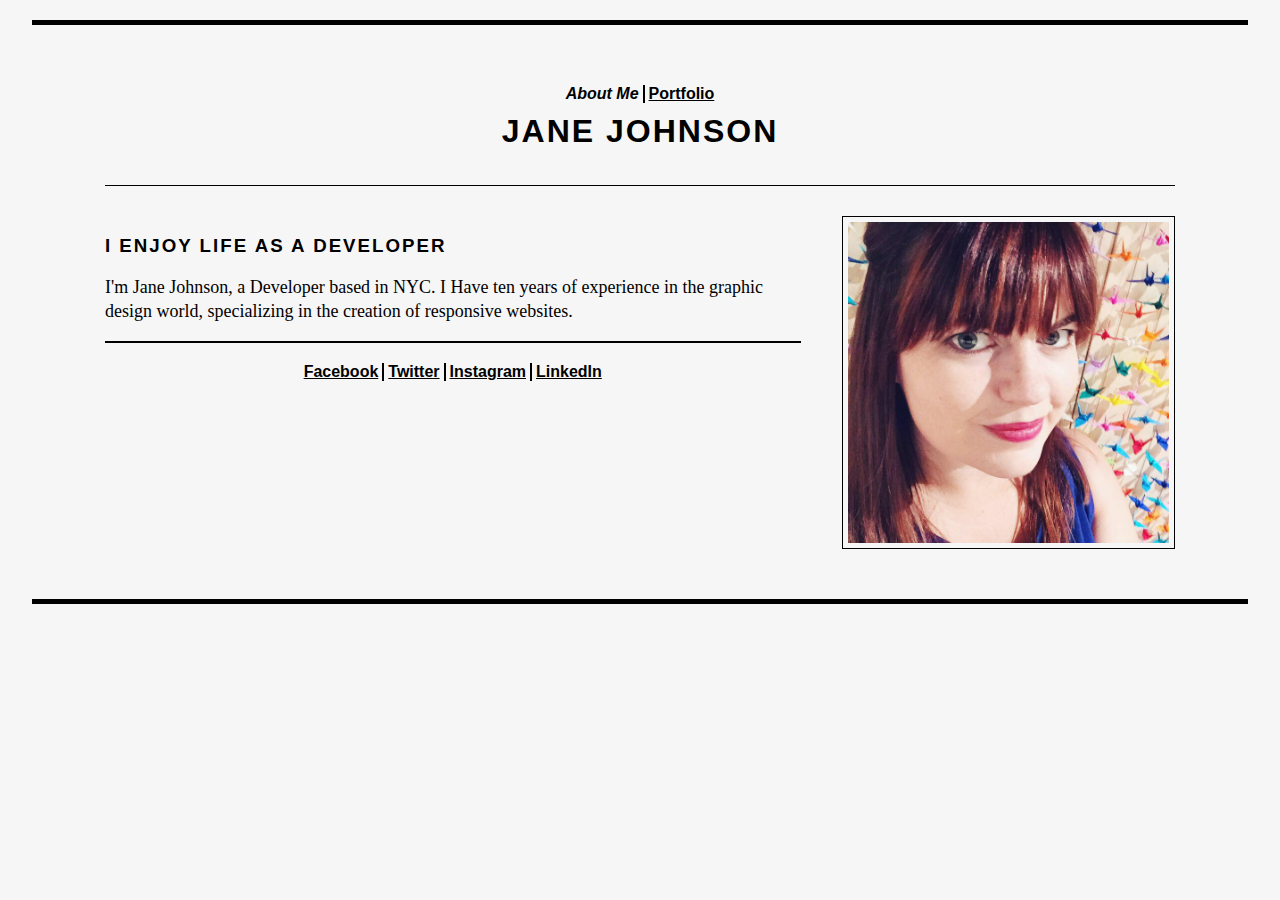
<file: jess_mireau_week01/index.html>
<!DOCTYPE html>

<html>
	
	<head>
		<title>Jane Johnson | Developer</title>
		<link rel="stylesheet" type="text/css" href="css/style.css" />
	</head>
	
	<body>
		<div id="container">
			<div id="header">
				<div class="links" id="main-nav">
					<ul>
						<li class="current">
						<a href="index.html">About Me</a></li><li>
						<a href="portfolio.html">Portfolio</a></li>
					</ul>
				</div>
				<h1>Jane Johnson</h1>
			</div>
			<div>
				<div id="about">
					<div id="bio">
						<h3>I enjoy life as a developer</h3>
						<p>I'm Jane Johnson, a Developer based in NYC. I Have ten years of experience in the graphic design world, specializing in the creation of responsive websites.</p>
					</div>
					<div class="links" id="social">
						<ul>
							<li>
							<a href="http://www.facebook.com">Facebook</a></li><li>
							<a href="http://www.twitter.com">Twitter</a></li><li>
							<a href="http://www.instagram.com">Instagram</a></li><li>
							<a href="http://www.linkedin.com">LinkedIn</a></li>
						</ul>
					</div>
				</div>
				<img id="profile-pic" src="images/pic.jpg" alt="profile pic" />
				<div class="clear"></div>
			</div>
		</div>
	</body>

</html>
</file>
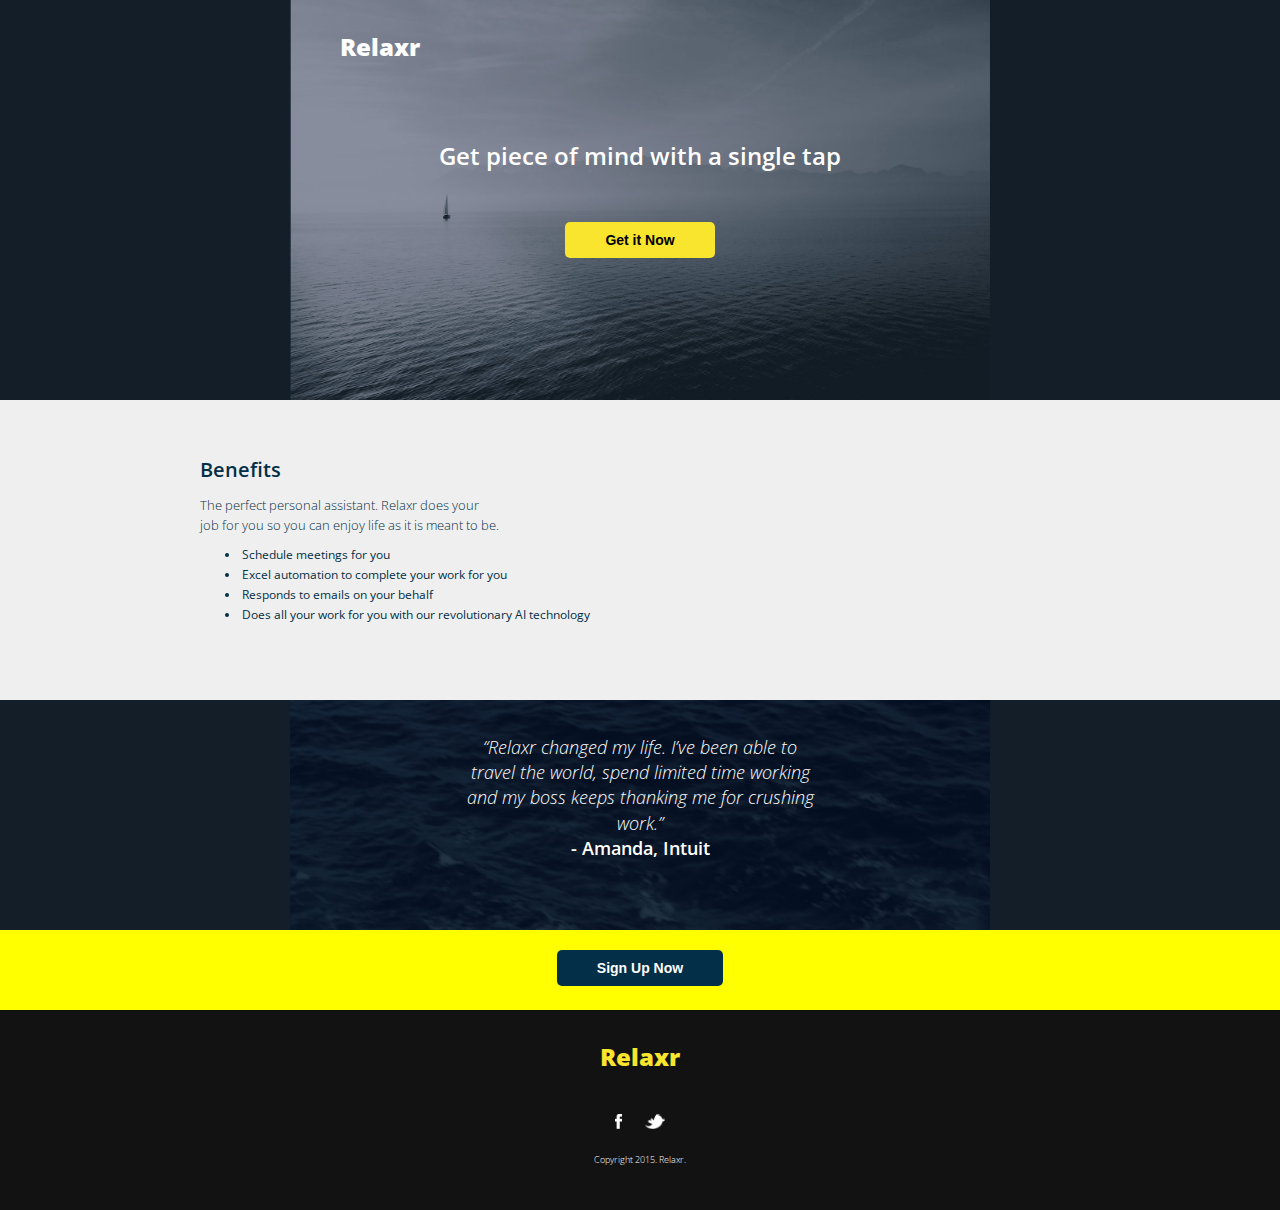
<file: jess_mireau_week02/index.html>
<!DOCTYPE html>
<html lang="en">
	<head>
    	<meta charset="utf-8">
    	<meta name="description" content="Your description goes here">
    	<meta name="keywords" content="one, two, three">

		<title>Relaxr</title>

		<!-- external CSS link -->
		<link rel="stylesheet" href="css/reset.css">
		<link rel="stylesheet" href="css/style.css">

		<!-- external font link -->
		<link href='https://fonts.googleapis.com/css?family=Open+Sans:300,300italic,600,800' rel='stylesheet' type='text/css'>

	</head>
	<body>
		<div id="container">
			<header>
				<p class="logo">Relaxr<p>
				<h1>Get piece of mind with a single tap</h1>
				<button id="hero_CTA">Get it Now</button>
			</header>
			
			<div id="benefits">
				<h2>Benefits</h2>
				<p>The perfect personal assistant. Relaxr does your job for you so you can enjoy life as it is meant to be.</p>
				<ul>
					<li>Schedule meetings for you</li>
					<li>Excel automation to complete your work for you</li>
					<li>Responds to emails on your behalf</li>
					<li>Does all your work for you with our revolutionary AI technology</li>
				</ul>
			</div>
			
			<div id="testimonials">
				<div id="testimonial">
					<p class="quote">“Relaxr changed my life. I’ve been able to travel the world, spend limited time working and my boss keeps thanking me for crushing work.”</p>
					<p class="author">- Amanda, Intuit</p>
				</div>

			</div>
			<div id="button_bar">
				<button id="second_CTA">Sign Up Now</button>
			</div>
			<footer>
				<p class="logo">Relaxr<p>
				<ul id="social">
					<li><a href="www.facebook.com"><img src="images/facebook.png"/></a></li>
					<li><a href="www.twitter.com"><img src="images/twitter.png"/></a></li>
				</ul>
				<p id="copyright">Copyright 2015. Relaxr.</p>
			</footer>
		</div><!-- #container -->
	</body>
</html>
</file>
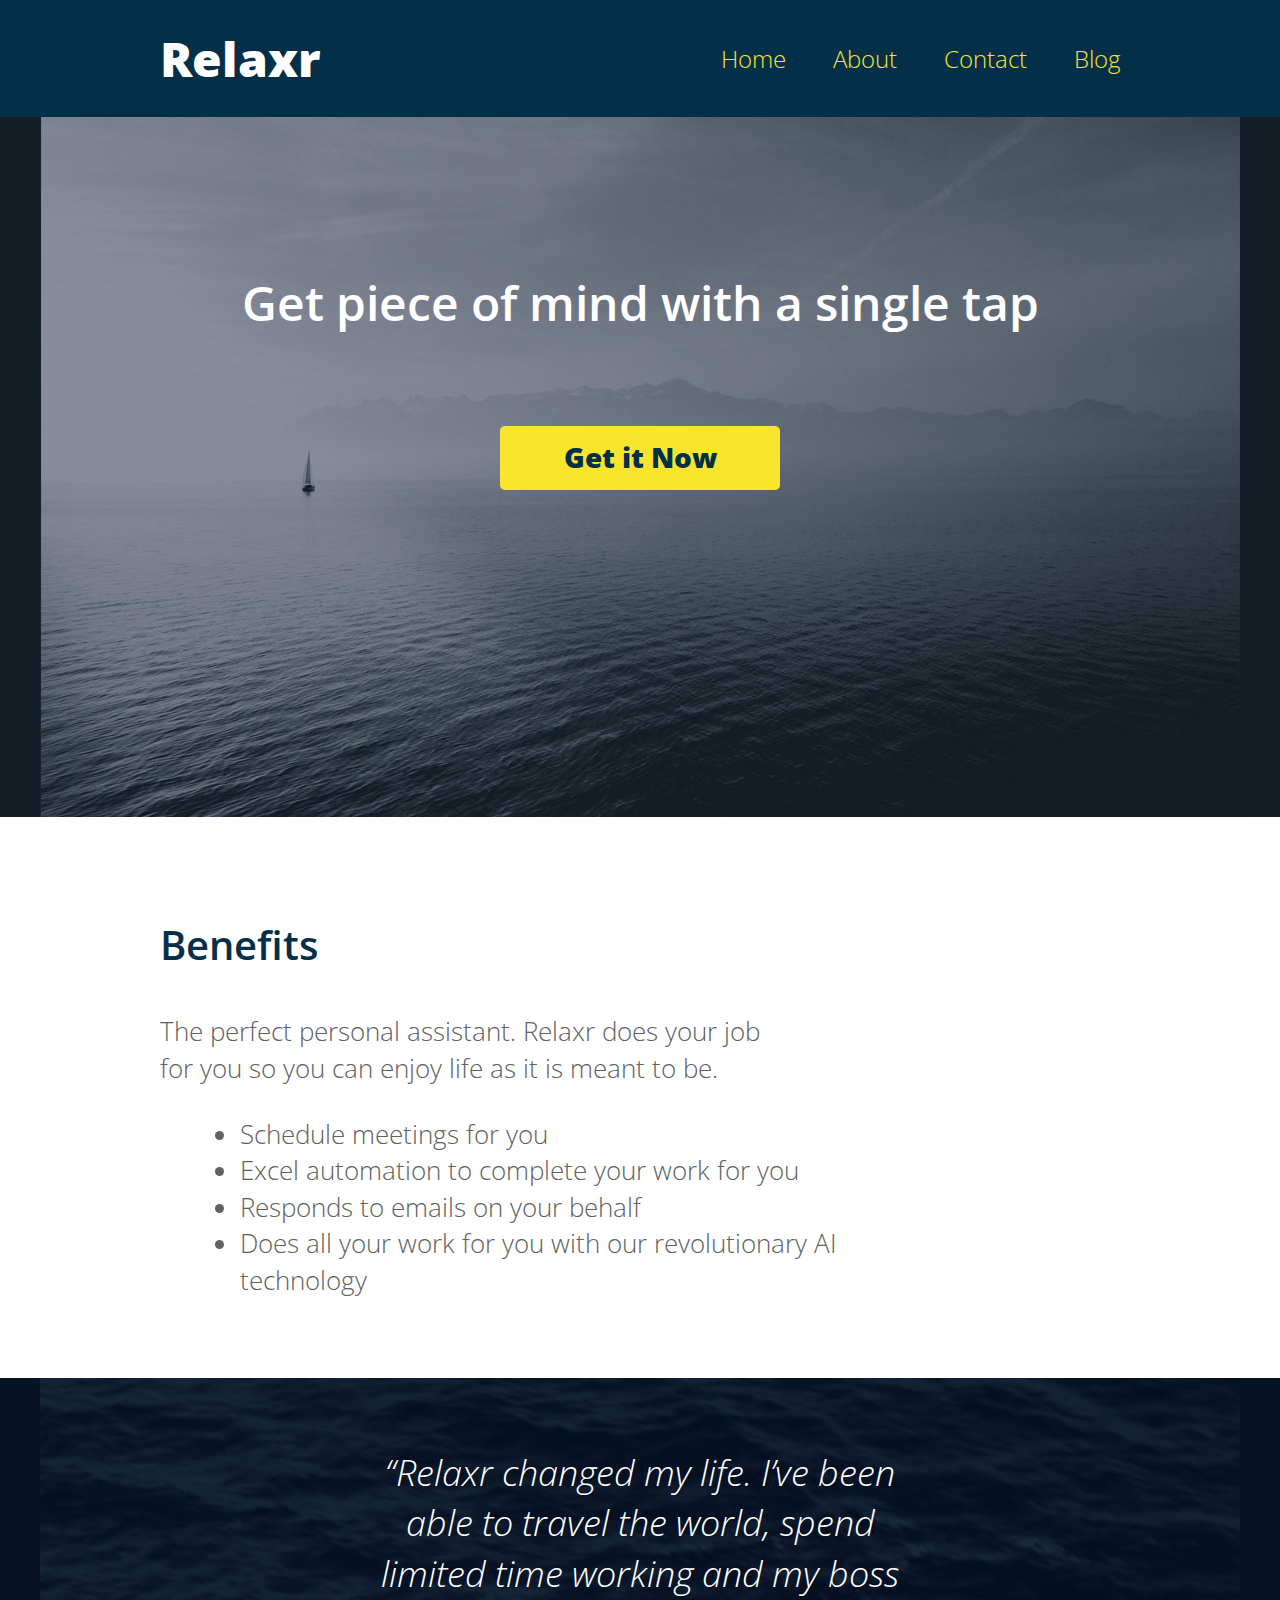
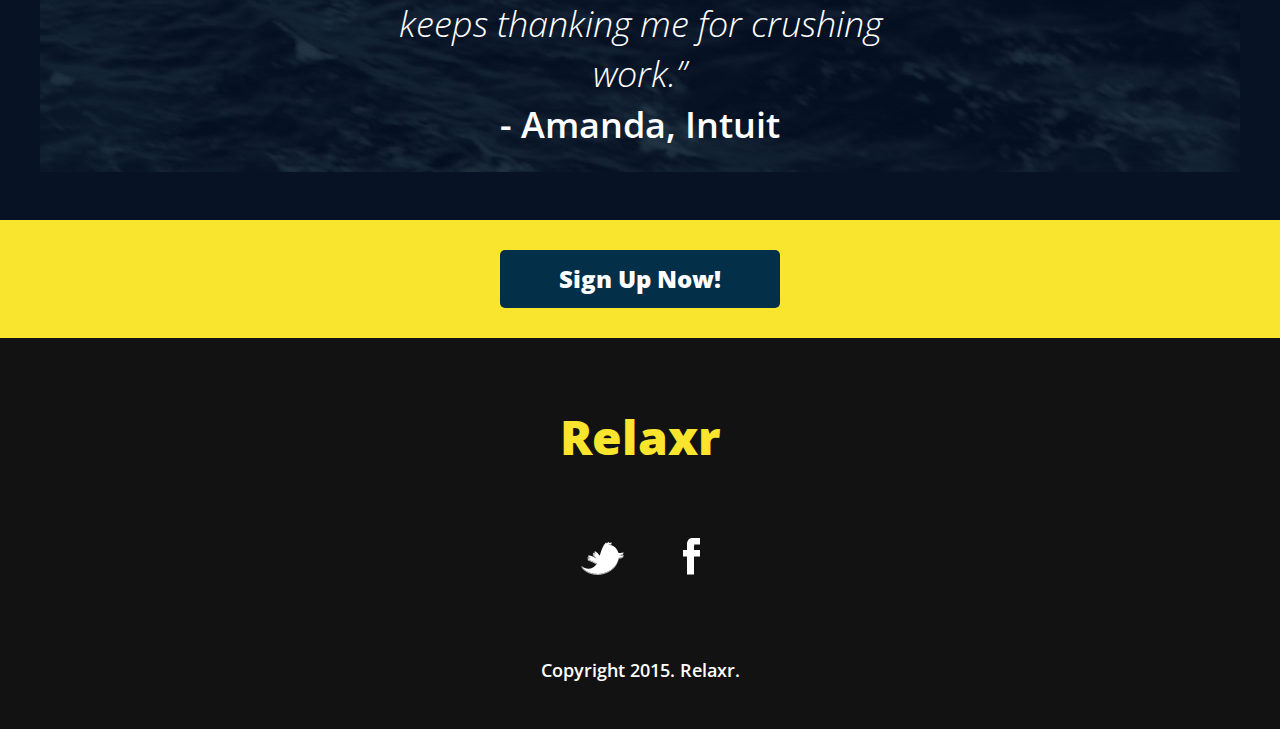
<file: jess_mireau_week03/index.html>
<!DOCTYPE html>
<html lang="en">
	<head>
    	<meta charset="utf-8">
    	<meta name="description" content="The perfect personal assistant. Relaxr does your job for you so you can enjoy life as it is meant to be.">

		<title>Relaxr Landing Page</title>
		<link href='http://fonts.googleapis.com/css?family=Open+Sans:300italic,300,600,800' rel='stylesheet' type='text/css'>

		<!-- external CSS link -->
		<link rel="stylesheet" href="css/reset.css">
		<link rel="stylesheet" href="css/style.css">

	</head>
	<body>
		<header>
			<div class="container">
				<h1 class="logo">Relaxr</h1>
				<nav>
					<ul>
						<li><a href="index.html">Home</a></li>
						<li><a href="#">About</a></li>
						<li><a href="#">Contact</a></li>
						<li><a href="blog.html">Blog</a></li>
					</ul>
				</nav>
			</div>
		</header>
		<section id="hero">
			<div class="container">
				<h2>Get piece of mind with a single tap</h2>
				<a class="button yellow" href="#">Get it Now</a>
			</div>
		</section><!-- closes #hero -->
		<section id="benefits">
			<div class="container">
				<h3>Benefits</h3>
				<p>The perfect personal assistant. Relaxr does your job for you so you can enjoy life as it is meant to be.</p>
				<ul>
					<li>Schedule meetings for you</li>
					<li>Excel automation to complete your work for you</li>
					<li>Responds to emails on your behalf</li>
					<li>Does all your work for you with our revolutionary AI technology</li>
				</ul>
			</div>
		</section>
		<section id="testimonial">
			<div class="container">
				<blockquote>&ldquo;Relaxr changed my life. I&rsquo;ve been able to travel the world, spend limited time working and my boss keeps thanking me for crushing work.&rdquo;
				<span>- Amanda, Intuit</span></blockquote>
			</div>
		</section>
		<aside id="bottom-cta">
			<a class="button blue" href="#">Sign Up Now!</a>
		</aside>
		<footer>
			<h4 class="logo">Relaxr</h4>

			<ul>
				<li><a href="#"><img src="images/twitter.png" alt="Twitter logo"></a></li>
				<li><a href="#"><img src="images/facebook.png" alt="Facebook logo"></a></li>
			</ul>

			<p class="copyright">Copyright 2015. Relaxr.</p>
		</footer>
	</body>
</html>
</file>
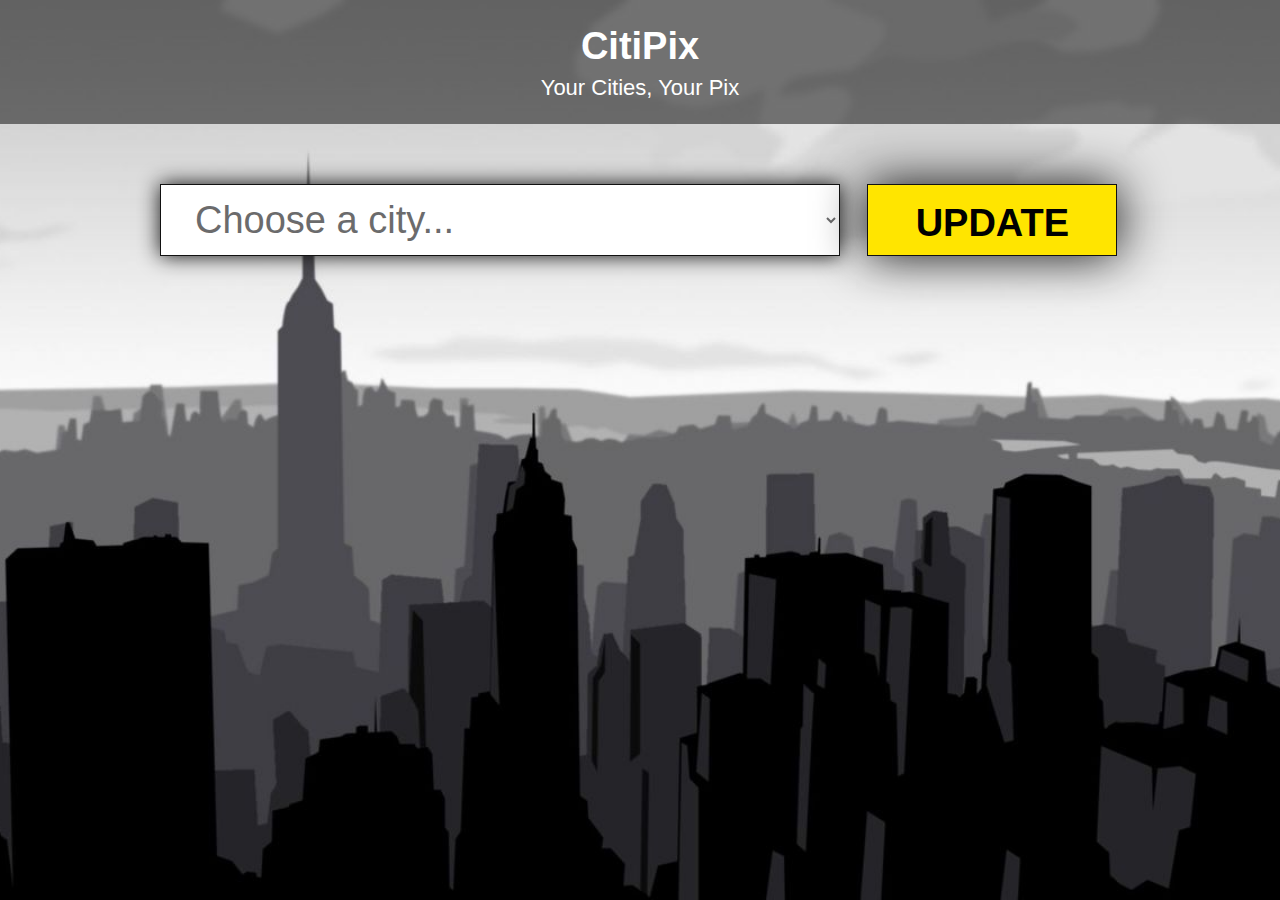
<file: jess_mireau_week06/index.html>
<!DOCTYPE html>
<html lang="en">
	<head>
    	<meta charset="utf-8">
    	<meta name="description" content="Your description goes here">
    	<meta name="keywords" content="one, two, three">
		<title>City Background</title>
		<script src="https://code.jquery.com/jquery-1.12.0.min.js"></script>
		<link rel="stylesheet" href="css/reset.css">
		<link rel="stylesheet" href="css/style.css">

	</head>
	<body>
		<header>
			<div class="title">
				<h1>CitiPix</h1>
				<p>Your Cities, Your Pix</p>
			</div>
		</header>
			<div class="container">
				<form>
					<select id="city-type">
						<option value="" disabled selected>Choose a city...</option>
						<option value="NYC">NYC</option>
						<option value="Austin">Austin</option>
						<option value="LA">LA</option>
						<option value="SF">SF</option>
						<option value="Sydney">Sydney</option>
					</select>
					<input type="submit" value="Update" id="submit-btn">
				</form>
			</div>
	<script src="js/script.js"></script>
	</body>
</html>
</file>
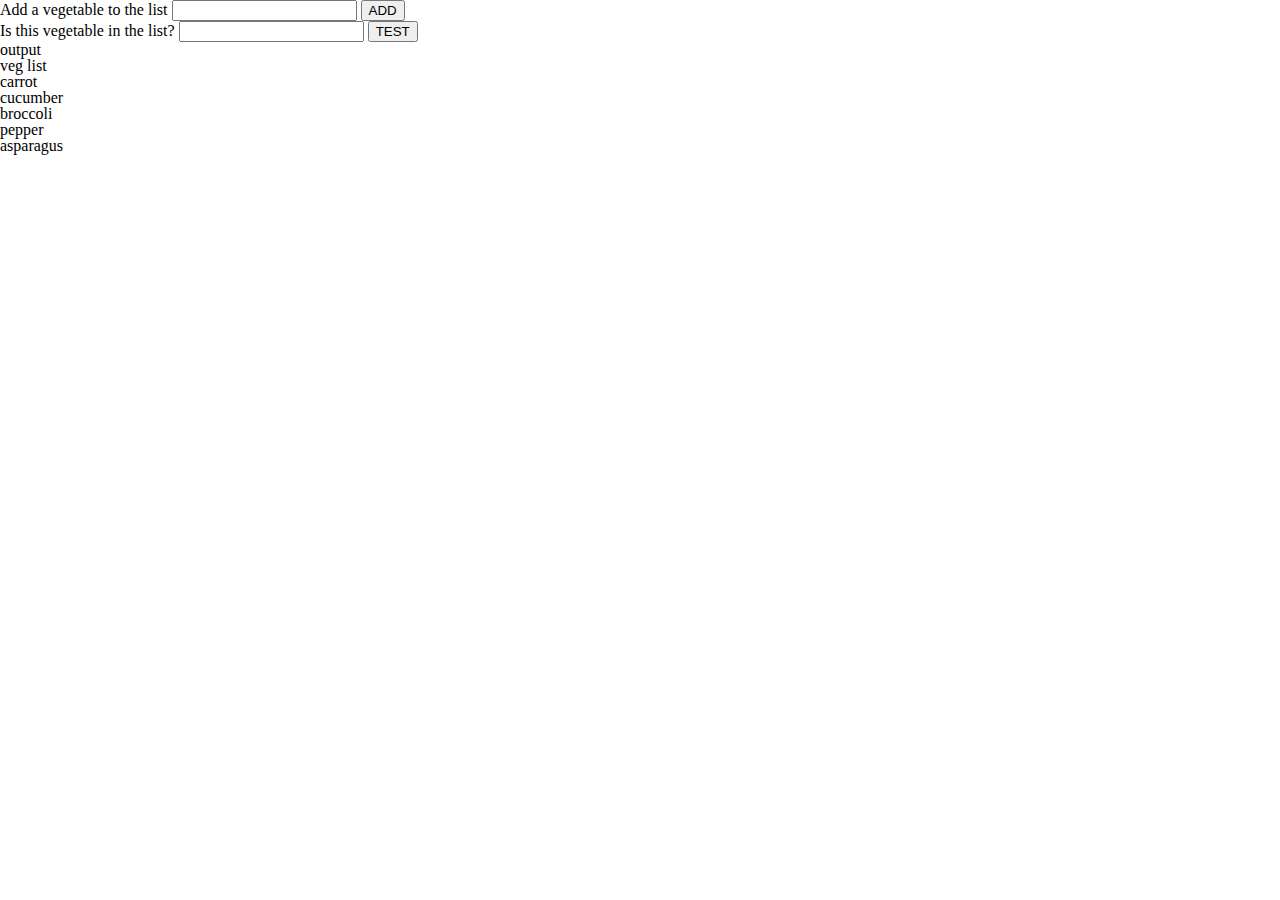
<file: jess_mireau_week08/index.html>
<!doctype html>
<html>
	<head>
		<script src="https://code.jquery.com/jquery-1.12.0.min.js"></script>
		
		<link href="css/reset.css" type="text/css" rel="stylesheet" />
		<link href="css/style.css" type="text/css" rel="stylesheet" />
	</head>
	<body>
		<label for="add_veg">Add a vegetable to the list</label>
		<input id="add_veg" />
		<button id="add">ADD</button>
		<br />
		<label for="test_veg">Is this vegetable in the list?</label>
		<input id="test_veg" />
		<button id="test">TEST</button>
		<br />
		<p id="output">output</p>
		<ul id="veg_list">veg list</ul>

		<script src="js/script.js"></script>
	</body>
</html>
</file>
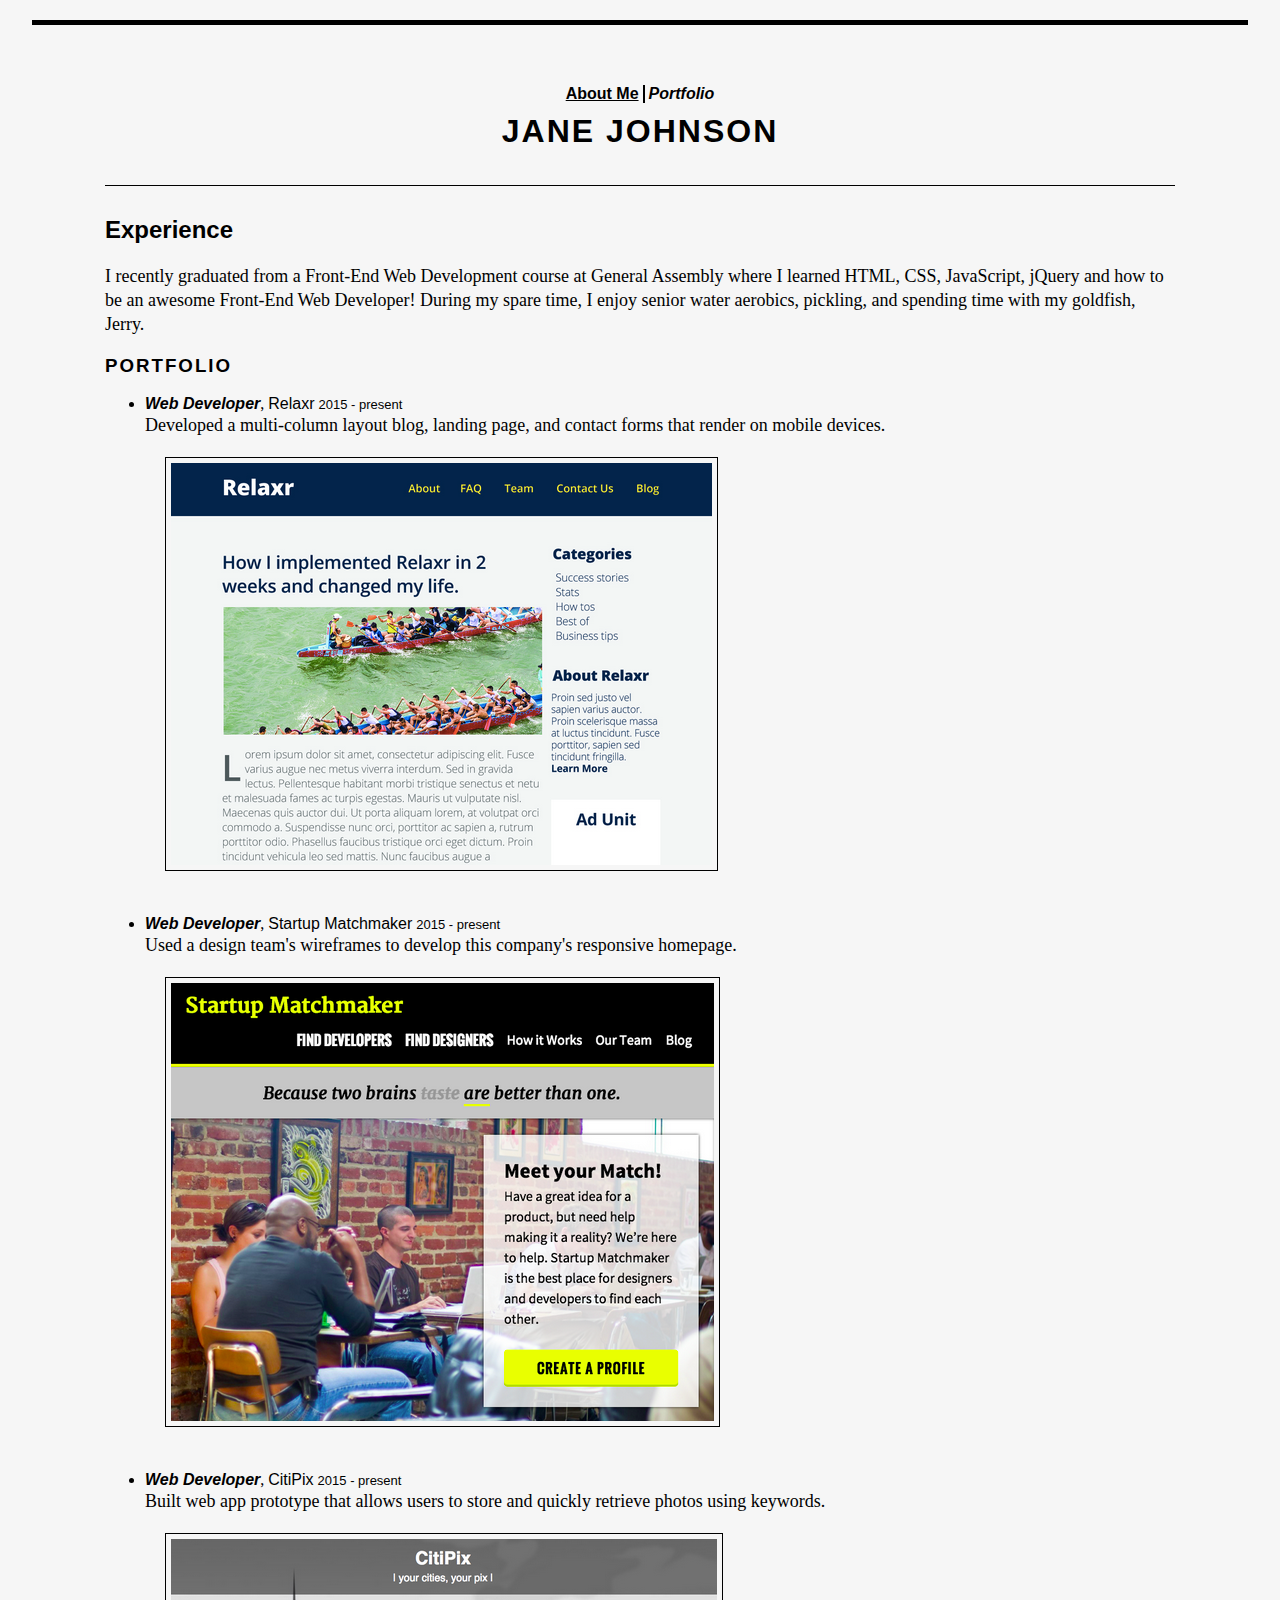
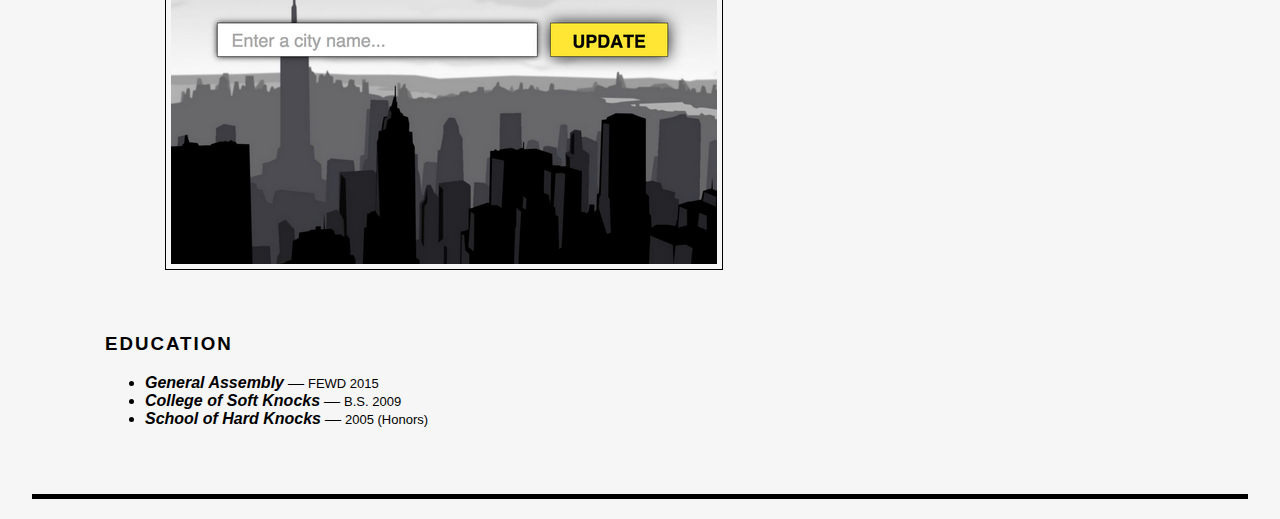
<file: jess_mireau_week01/portfolio.html>
<!DOCTYPE html>
<html>
	<head>
		<meta charset="UTF-8" />
		<title>Jane Johnson | Portfolio</title>
		<link rel="stylesheet" type="text/css" href="css/style.css" />
	</head>
	
	<body>
		<div id="container">
			<div id="header">
				<div class="links" id="main-nav">
					<ul>
						<li>
						<a href="index.html">About Me</a></li><li class="current">
						<a href="portfolio.html">Portfolio</a></li>
					</ul>
				</div>
				<h1>Jane Johnson</h1>
			</div>
		
			<h2>Experience</h2>	
			<p>I recently graduated from a Front-End Web Development course at General Assembly where I learned HTML, CSS, JavaScript, jQuery and how to be an awesome Front-End Web Developer! During my spare time, I enjoy senior water aerobics, pickling, and spending time with my goldfish, Jerry.</p>
			<div>
				<h3>Portfolio</h3>
				<ul id="portfolio">
					<li>
						<span class="role">Web Developer</span>, <span class="company">Relaxr</span> <span class="timespan">2015 - present</span>
						<p>Developed a multi-column layout blog, landing page, and contact forms that render on mobile devices.</p>
						<img src="images/relaxr_deliverable.png" alt="Relaxr screenshoot" />
					</li>
					<li>
						<span class="role">Web Developer</span>, <span class="company">Startup Matchmaker</span> <span class="timespan">2015 - present</span>
						<p>Used a design team's wireframes to develop this company's responsive homepage.</p>
						<img src="images/startup_matchmaker_deliverable.png" alt="Startup Matchmaker screenshot" />
					</li>
					<li>
						<span class="role">Web Developer</span>, <span class="company">CitiPix</span> <span class="timespan">2015 - present</span>
						<p>Built web app prototype that allows users to store and quickly retrieve photos using keywords.</p>
						<img src="images/citipix_deliverable.png" alt="CitiPix screenshot" />
					</li>
				</ul>
			</div>
			<h3>Education</h3>
			<ul>
				<li><span class="institution">General Assembly</span> — <span class="degree">FEWD 2015</span></li>
				<li><span class="institution">College of Soft Knocks</span> — <span class="degree">B.S. 2009</span></li>
				<li><span class="institution">School of Hard Knocks</span> — <span class="degree">2005 (Honors)</span></li>
			</ul>
		</div>

	</body>
</html>
</file>
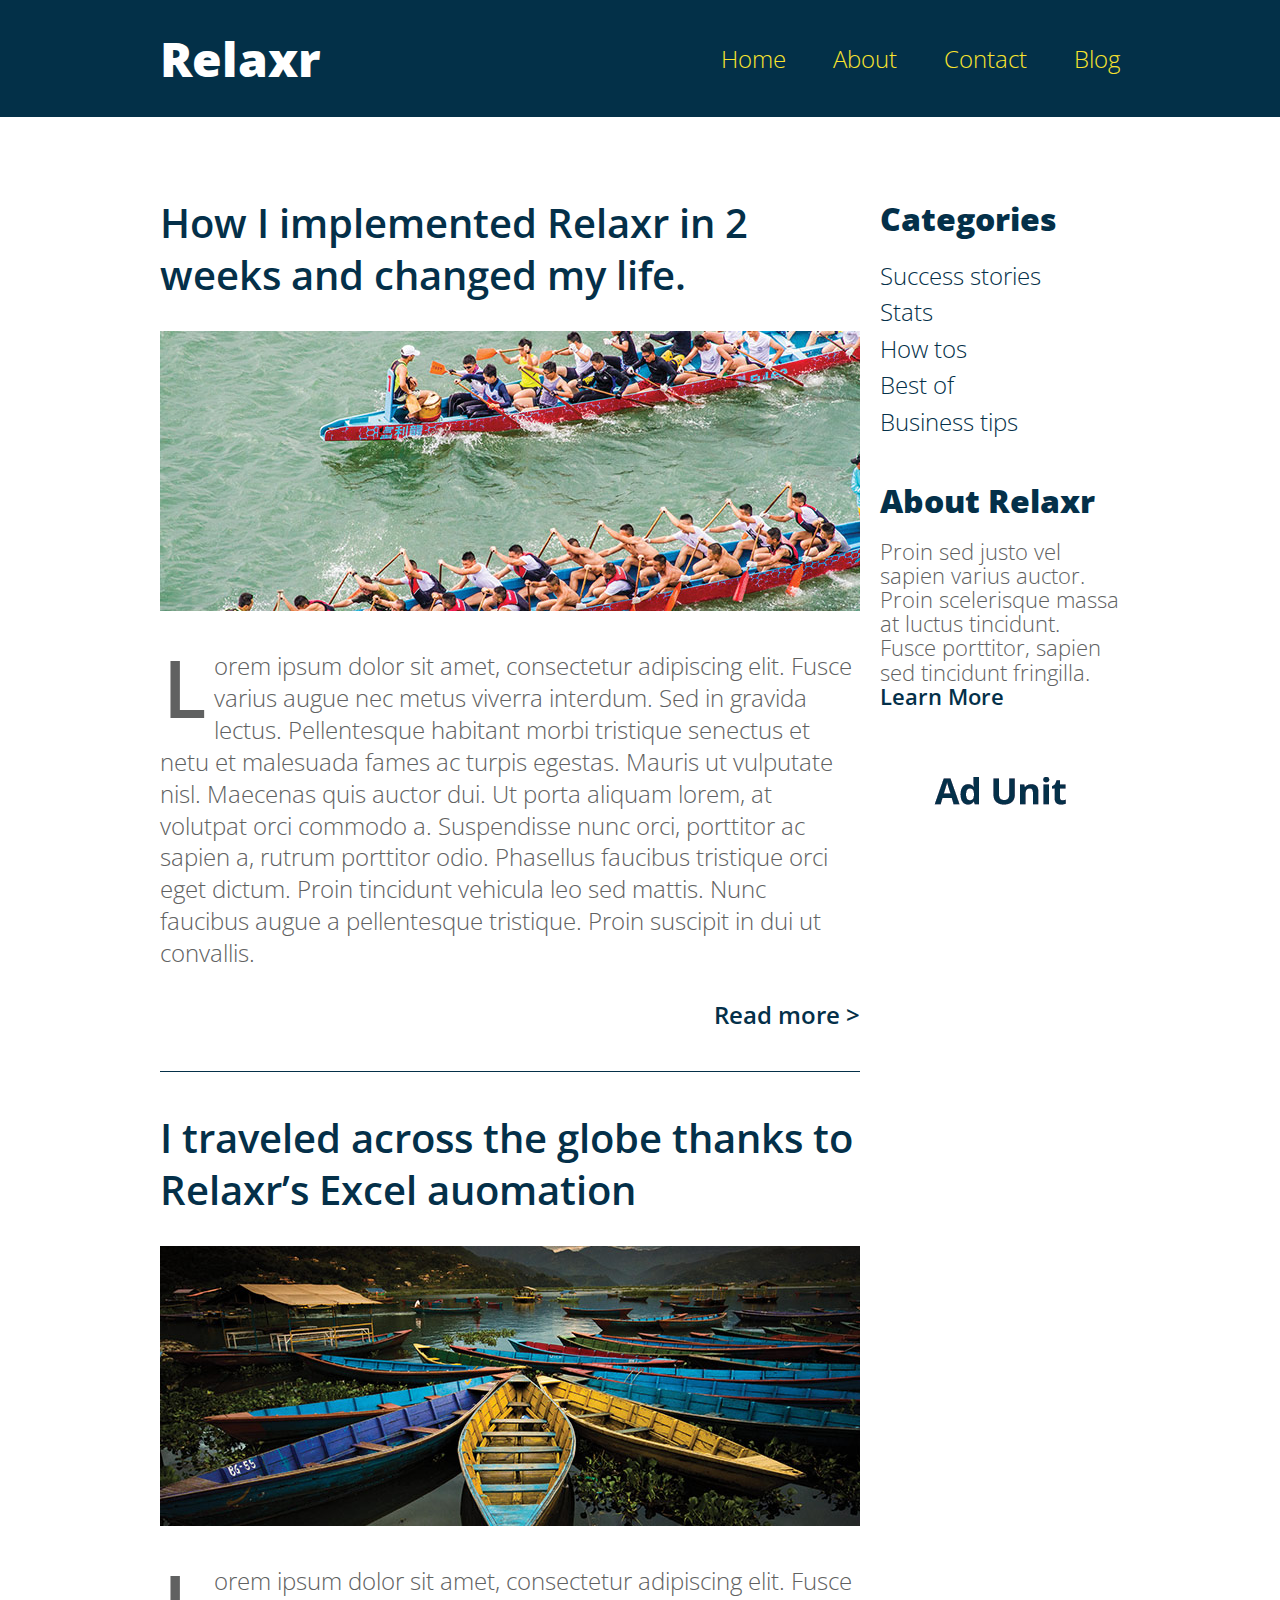
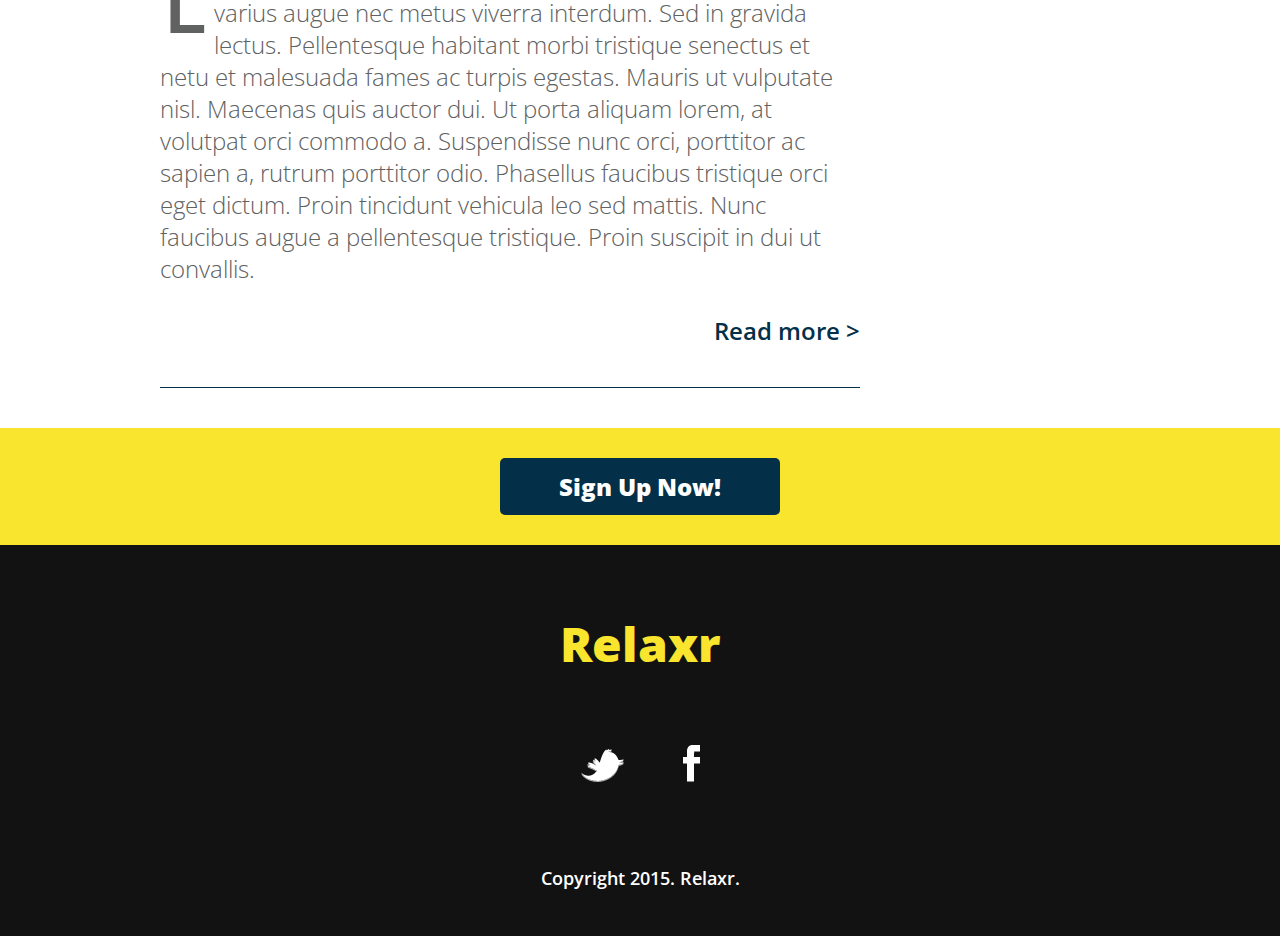
<file: jess_mireau_week03/blog.html>
<!DOCTYPE html>
<html lang="en">
	<head>
    	<meta charset="utf-8">
    	<meta name="description" content="The perfect personal assistant. Relaxr does your job for you so you can enjoy life as it is meant to be.">

		<title>Relaxr Blog</title>
		<link href='http://fonts.googleapis.com/css?family=Open+Sans:300italic,300,600,800' rel='stylesheet' type='text/css'>

		<!-- external CSS link -->
		<link rel="stylesheet" href="css/reset.css">
		<link rel="stylesheet" href="css/style.css">

	</head>
	<body>
		<header>
			<div class="container">
				<h1 class="logo">Relaxr</h1>
				<nav>
					<ul>
						<li><a href="index.html">Home</a></li>
						<li><a href="#">About</a></li>
						<li><a href="#">Contact</a></li>
						<li><a href="blog.html">Blog</a></li>
					</ul>
				</nav>
			</div>
		</header>
		<section id="main">
			<div class="container">
				<section id="posts">
					<article class="post">
						<h2><a href="#">How I implemented Relaxr in 2 weeks and changed my life.</a></h2>
						<img src="images/blog_photo1.jpg" alt="Crew Meet">
						<p>Lorem ipsum dolor sit amet, consectetur adipiscing elit. Fusce varius augue nec metus viverra interdum. Sed in gravida lectus. Pellentesque habitant morbi tristique senectus et netu et malesuada fames ac turpis egestas. Mauris ut vulputate nisl.  Maecenas quis auctor dui. Ut porta aliquam lorem, at volutpat orci commodo a. Suspendisse nunc orci, porttitor ac sapien a, rutrum porttitor odio. Phasellus faucibus tristique orci eget dictum. Proin tincidunt vehicula leo sed mattis. Nunc faucibus augue a pellentesque tristique. Proin suscipit in dui ut convallis.</p>

						<p class="readmore"><a href="#">Read more &gt;</a></p>
					</article>
					<article class="post">
						<h2><a href="#">I traveled across the globe thanks to Relaxr’s Excel auomation</a></h2>
						<img src="images/blog_photo2.jpg" alt="Canoes">
						<p>Lorem ipsum dolor sit amet, consectetur adipiscing elit. Fusce varius augue nec metus viverra interdum. Sed in gravida lectus. Pellentesque habitant morbi tristique senectus et netu et malesuada fames ac turpis egestas. Mauris ut vulputate nisl.  Maecenas quis auctor dui. Ut porta aliquam lorem, at volutpat orci commodo a. Suspendisse nunc orci, porttitor ac sapien a, rutrum porttitor odio. Phasellus faucibus tristique orci eget dictum. Proin tincidunt vehicula leo sed mattis. Nunc faucibus augue a pellentesque tristique. Proin suscipit in dui ut convallis.</p>

						<p class="readmore"><a href="#">Read more &gt;</a></p>
					</article>
				</section><!--closes #main -->
				<aside id="sidebar">
					<h3>Categories</h3>
					<ul>
						<li><a href="#">Success stories</a></li>
						<li><a href="#">Stats</a></li>
						<li><a href="#">How tos</a></li>
						<li><a href="#">Best of</a></li>
						<li><a href="#">Business tips</a></li>
					</ul>
					<h3>About Relaxr</h3>
					<p>Proin sed justo vel sapien varius auctor. Proin scelerisque massa at luctus tincidunt. Fusce porttitor, sapien sed tincidunt fringilla.<br>
					<a href="">Learn More</a></p>
					<img src="images/ad-unit.png" alt="Ad Unit">
				</aside>
			</div>
		</section>

		<aside id="bottom-cta">
			<a class="button blue" href="#">Sign Up Now!</a>
		</aside>
		<footer>
			<h4 class="logo">Relaxr</h4>

			<ul>
				<li><a href="#"><img src="images/twitter.png" alt="Twitter logo"></a></li>
				<li><a href="#"><img src="images/facebook.png" alt="Facebook logo"></a></li>
			</ul>

			<p class="copyright">Copyright 2015. Relaxr.</p>
		</footer>
	</body>
</html>
</file>
<file: jess_mireau_week01/css/style.css>
/* OVERALL STYLES */
body {
	background-color: #f6f6f6;
	max-width: 95%;
	margin: 20px auto;
	border-top: 5px solid black;
	border-bottom: 5px solid black;
	padding-bottom: 50px;
}

#container {
	max-width: 88%;
	margin: 0 auto;
}

img {
	border: 1px solid black;
	padding: 5px;
}

/* TEXT STYLES */
h1, h2, h3 {
	font-family: sans-serif;
}

h1, h3 {
	text-transform: uppercase;
	letter-spacing: 2px;
}

a {
	color: black;
	font-weight: bold;
}

p {
	font-size: 18px;
	line-height: 24px;
}


/* HEADER */
#header {
	text-align: center;
	border-bottom: 1px solid black;
	margin-bottom: 30px;
}

#header > h1 {
	margin: 10px 0 35px 0;
}

#main-nav {
	margin-top: 60px;
}

.current a {
	font-style: italic;
	text-decoration: none;
}

/* LINKS */
#social {
	margin-top: 20px;
	text-align: center;
}

.links ul {
	margin: 0;
	padding: 0;
	list-style-type: none;
	font-family: sans-serif;
}

.links ul li {
	display: inline-block;
	padding: 0 4px 0;
	border-right: 2px solid black;
}

.links ul li:last-of-type {
	border-right: none;
}

/* ABOUT ME PAGE */
#about {
	display: inline-block;
	width: 65%;
}

#bio {
	border-bottom: 2px solid black;
}

#profile-pic {
	width: 30%;
	float: right;
	
}

.clear {
	clear: both;
}

/* PORTFOLIO PAGE*/
#portfolio li > p {
	margin: 0 0 20px 0;
}

#portfolio li > img {
	margin: 0 0 40px 20px;
}

.role, .company, .timespan, .institution, .degree {
	font-family: sans-serif;
	font-size: 16px;
}

.role, .institution {
	font-style: italic;
	font-weight: bold;
}

.timespan, .degree {
	font-size: 13px;
}
</file>
<file: jess_mireau_week02/css/style.css>
/*
Project Name: Blank Template
Client: Your Client
Author: Your Name
Developer @GA in NYC
*/


/******************************************
/* SETUP
/*******************************************/

/* Box Model Hack */
* {
		 -moz-box-sizing: border-box; /* Firexfox */
		 -webkit-box-sizing: border-box; /* Safari/Chrome/iOS/Android */
		 box-sizing: border-box; /* IE */
}

/* Clear fix hack */
.clearfix:after {
		 content: ".";
		 display: block;
		 clear: both;
		 visibility: hidden;
		 line-height: 0;
		 height: 0;
}

.clear {
	clear: both;
}

.alignright {
	float: right;
	padding: 0 0 10px 10px; /* note the padding around a right floated image */
}

.alignleft {
	float: left;
	padding: 0 10px 10px 0; /* note the padding around a left floated image */
}

/******************************************
/* BASE STYLES
/*******************************************/

body {
		 color: white;
		 font-size: 12px;
		 line-height: 1.4;
		 font-family: 'Open Sans', sans-serif;
		 
}


/******************************************
/* LAYOUT
/*******************************************/

/* Center the container */
#container {
	width: 100%;
	margin: auto;
	height: 500px;

}
body {
	text-align: center;
}

header {
	background: url(../images/header_bg.jpg) no-repeat center top rgb(134,141,157);
    background-size: cover;
    height: 400px;
    width: 700px;
    padding-top: 30px;
    margin: auto;
}

#benefits {
	height: 300px;
}

#testimonials {
	background: url(../images/testimonial_bg.jpg) no-repeat center top;
	background-size: 700px;
	height: 230px;
	margin: auto;
}

#button_bar {
	background-color: yellow;
	height: 80px;
}

footer {
	background-color: #121212;
	height: 200px;
}

/******************************************
/* ADDITIONAL STYLES
/*******************************************/

body {
	background-color: #141e28;
}

.logo {
	font-weight: 800;
	font-size: 24px;
}

h1 {
	font-weight: 600;
	font-size: 24px;
}

h2 {
	font-weight: 600;
	font-size: 20px;
}

p {
	font-weight: 300;
	font-size: 13px;

}

button {
	padding: 10px 40px;
	font-weight: 900;
	border-radius: 5px;
	font-size: 14px;
	border: none;
}


/******************************************
/* HEADER
/*******************************************/

header .logo {
	text-align: left;
	margin-left: 50px;
}

h1 {
	margin-top: 75px;
	margin-bottom: 50px;
}

#hero_CTA {
	background-color: #f9e42e;
}

/******************************************
/* BENEFITS
/*******************************************/

#benefits {
	color: #033048;
	background-color: #f0efef;
	text-align: left;
	padding-left: 200px;
	padding-top: 60px;
	line-height: 20px;
}

#benefits p {
	width: 300px;
	margin-top: 15px;
}

#benefits ul {
	list-style-type: disc;
	list-style-position: inside;
	padding-left: 25px;
	padding-top: 10px;
}

/******************************************
/* TESTIMONIAL
/*******************************************/

#testimonial {
	text-align: center;
	width: 350px;
	display: block;
	margin: auto;
	
}

.quote {
	font-weight: 300px;
	font-style: italic;
	padding-top: 35px;
	font-size: 18px;
}

.author {
	font-weight: 600;
	font-size: 18px;
}

/******************************************
/* BUTTON BAR
/*******************************************/

#second_CTA {
	margin-top: 20px;
	background-color: #033048;
	color: white;
}

/******************************************
/* FOOTER
/*******************************************/

footer .logo {
	color: #f9e42e;
	padding-top: 30px;
	margin-bottom: 30px;
}

footer li {
	display: inline-block;
	height: 15px;
	margin: 10px;
}

footer img {
	height: 100%;
}	

#copyright {
	font-size: 9px;
	padding-top: 15px;
}
</file>
<file: jess_mireau_week03/css/style.css>
/*
Project Name: Blank Template
Client: Your Client
Author: Your Name
Developer @GA in NYC
*/


/******************************************
/* SETUP
/*******************************************/

/* Box Model Hack */
* {
  -moz-box-sizing: border-box; /* Firexfox */
  -webkit-box-sizing: border-box; /* Safari/Chrome/iOS/Android */
  box-sizing: border-box; /* IE */
}

/* Clear fix hack */
.clearfix:after {
  content: ".";
  display: block;
  clear: both;
  visibility: hidden;
  line-height: 0;
  height: 0;
}

.clear {
  clear: both;
}

.alignright {
  float: right;
  padding: 0 0 10px 10px; /* note the padding around a right floated image */
}

.alignleft {
  float: left;
  padding: 0 10px 10px 0; /* note the padding around a left floated image */
}

/******************************************
/* BASE STYLES
/*******************************************/

body {
  color: #f0efef;
  font-size: 26px;
  line-height: 1.4;
  color: #606161;
  font-family: 'Open Sans', Helvetica, Arial, sans-serif;
  font-weight: 300;
}
a {
  text-decoration: none;
}


/******************************************
/* LAYOUT
/*******************************************/

/* Center the container */
.container {
  width: 960px;
  margin: 0 auto;
}
.logo {
  font-size: 48px;
  font-weight: 800;
}

header {
  background: #033048;
  padding: 25px 0;
  overflow: hidden;
}
header .logo {
  color: #fff;
  float: left;
}

header nav {
  float: right;
  margin-top: 15px;
}
header nav ul li {
  display: inline-block;
  margin: 0 0 0 40px;
  font-size: 24px;
}
header nav ul li a {
  color: #f9e42e;
}

#hero {
  height: 700px;
  background: url(../images/header_bg.jpg) no-repeat top center #131e27;
  padding-top: 32px;
}

#hero .logo {
  color: #fff;
}
#hero h2 {
  font-size: 48px;
  text-align: center;
  color: #fff;
  margin: 120px 0 90px;
  font-weight: 600;
}
.button {
  border-radius: 5px;
  font-weight: 800;
  padding: 12px 0;
  width: 280px;
  font-size: 28px;
  text-align: center;
  display: block;
  margin: 0 auto;
}
.yellow {
  background: #f9e42e;
  color: #033048;
}
.blue {
  background: #033048;
  color: #fff;
  font-size: 24px;
}
#benefits {
  padding: 100px 0 80px;
}
h3 {
  color: #033048;
  font-size: 40px;
  font-weight: 600;
  margin-bottom: 40px;
}
#benefits p, #benefits ul {
  width: 600px;
}
#benefits ul {
  list-style: disc;
  margin: 30px 0 0 80px;
}
#testimonial {
  background: url(../images/testimonial_bg.jpg) no-repeat top center #071324;
  padding: 70px 0 70px;
  color: #fff;
}
blockquote {
  font-size: 36px;
  font-weight: 300;
  font-style: italic;
  text-align: center;
  width: 580px;
  margin: 0 auto;
}
blockquote span {
  font-weight: 600;
  display: block;
  font-style: normal;
}
#main {
  margin-top: 80px;
  /*float: right;*/
  
}
#posts {
  width: 700px;
  display: inline-block;
  margin-right: 20px;
  vertical-align: top;
}
#sidebar {
  width: 240px;
  display: inline-block;
  vertical-align: top;
  float: right;
}
.post {
  border-bottom: 1px solid #043049;
  padding-bottom: 40px;
  margin-bottom: 40px;
}
.post h2 {
  font-weight: 600;
  font-size: 40px;
  line-height: 1.3;
  margin-bottom: 30px;
}
.post h2 a {
  color: #043049;
}

.post img {
  margin-bottom: 30px;
}
.post p {
  font-size: 24px;
  line-height: 1.333;
  color: #606161;
}
.post p:first-of-type:first-letter {
  float: left;
  font-size: 80px;
  line-height: 65px;
  padding-top: 4px;
  padding-right: 8px;
  padding-left: 3px;
  font-weight: 600;
}
.readmore {
  text-align: right;
  margin-top: 30px;
}
.readmore a {
  color: #043049;
  font-weight: 600;
}

/*.button {
  border-radius: 5px;
  font-weight: 800;
  padding: 12px 0;
  width: 280px;
  font-size: 28px;
  text-align: center;
  display: block;
  margin: 0 auto;
}
.yellow {
  background: #f9e42e;
  color: #033048;
}
.blue {
  background: #033048;
  color: #fff;
  font-size: 24px;
}*/

#sidebar h3 {
  font-size: 32px;
  font-weight: 800;
  margin-bottom: 15px;
  color: #043049;
}
#sidebar ul {
  margin-bottom: 40px;
}
#sidebar ul li a {
  color: #043049;
  font-size: 24px;
}
#sidebar p {
  font-size: 22px;
  line-height: 1.1;
  margin-bottom: 40px;
}
#sidebar p a {
  color: #043049;
  font-weight: 600;
}

#bottom-cta {
  background: #f9e42e;
  padding: 30px;
  text-align: center;
}

footer {
  background: #121212;
  padding: 65px 0 45px;
  text-align: center;
}
footer .logo {
  color: #f9e42e;
  margin-bottom: 68px;
}
footer ul li {
  display: inline-block;
  list-style: none;
  margin: 0 26px 75px;
}
footer p {
  font-size: 18px;
  color: #fff;
  font-weight: 600;
}


/******************************************
/* 
/*******************************************/

@media screen and (max-width: 768px) {

.container {
  max-width: 90%;
  font-size: 18px;
}
header .logo {
  font-size: 30px;
}
header nav ul li {
  margin-left: 20px;
}
nav ul li a {
  font-size: 18px;
}
#hero {
  height: 400px;
}
#hero h2 {
  font-size: 32px;
  margin: 80px auto 100px auto;
}
.button {
  width: 180px;
  font-size: 16px;
}
h3{
  font-size: 26px;
}
#benefits{
  margin: 0 auto;
  padding-top: 60px;
}
#benefits p {
  max-width: 100%;
}
#benefits ul {
  list-style-position: inside;
  margin: 20px;
  max-width: 100%;
}
#testimonial blockquote {
  font-size: 24px;
  max-width: 100%;
}
#testimonial span {
  font-size: 20px;
}
footer {
  padding-top: 30px;
}
footer .logo {
  font-size: 36px;
}
#main{
  margin-top: 30px;
}
#posts, #posts img {
  max-width: 100%;
}
.post h2 {
  font-size: 24px;
}
.post p {
  font-size: 18px;
  line-height: 22px;
}
.post p:first-of-type:first-letter {
  font-size: 50px;
  line-height: 40px;
  padding-top: 4px;
  padding-right: 5px;
  padding-left: 3px;
}
#sidebar {
  float: left;
  display: inline-block;
}
#bottom-cta{
  clear: both;
}


}
</file>
<file: jess_mireau_week06/css/style.css>
/*
Project Name: Blank Template
Client: Your Client
Author: Your Name
Developer @GA in NYC
*/


/******************************************
/* SETUP
/*******************************************/

/* Box Model Hack */
* {
     -moz-box-sizing: border-box; /* Firexfox */
     -webkit-box-sizing: border-box; /* Safari/Chrome/iOS/Android */
     box-sizing: border-box; /* IE */
}

/* Clear fix hack */
.clearfix:after {
     content: ".";
     display: block;
     clear: both;
     visibility: hidden;
     line-height: 0;
     height: 0;
}

.clear {
	clear: both;
}

.alignright {
	float: right;
	padding: 0 0 10px 10px; /* note the padding around a right floated image */
}

.alignleft {
	float: left;
	padding: 0 10px 10px 0; /* note the padding around a left floated image */
}

/******************************************
/* BASE STYLES
/*******************************************/

body {
  color: #000;
  font-size: 12px;
  line-height: 1.4;
  font-family: Helvetica, Arial, sans-serif;
  background: url(../images/citipix_skyline.jpg) no-repeat center center fixed;
  -webkit-background-size: cover;
  -moz-background-size: cover;
  -o-background-size: cover;
  background-size: cover;
}


/******************************************
/* LAYOUT
/*******************************************/

/* Center the container */
.container {
	width: 960px;
	margin: auto;
  padding-top: 5em;
}

header {
  background: rgba(0,0,0, .5);
  padding: 20px 0;
}

.title {
  text-align: center;
  color: #fff;
  font-size: 38px;
  font-weight: bold;
  font-family: helvetica, arial, sans-serif;
}

.title p {
  font-size: 22px;
  font-weight: normal
}

#city-type {
  color: #6b6b6c;
  font-size: 38px;
  background: #fff;
  border: 1px solid #111;
  padding: 0px 30px;
  display: inline-block;
  width: 680px;
  margin-right: 24px;
  font-family: helvetica, arial, sans-serif;
  height: 72px;
  line-height: 74px;
  vertical-align: middle;
  box-shadow: #111 0 0 20px;
}
#submit-btn {
  background: #ffe500;
  color: #000;
  font-size: 38px;
  font-weight: bold;
  text-transform: uppercase;
  border: 1px solid #111;
  text-align: center;
  display: inline-block;
  width: 250px;
  height: 72px;
  line-height: 74px;
  vertical-align: middle;
  box-shadow: #111 0 0 50px;
  font-family: helvetica, arial, sans-serif;
  cursor: pointer;
}
#submit-btn:hover {
  background: #fff600;
}

.nyc {
  background-image: url(../images/nyc.jpg)
}
.sf {
  background-image: url(../images/sf.jpg)
}
.la {
  background-image: url(../images/la.jpg)
}
.austin {
  background-image: url(../images/austin.jpg)
}
.sydney {
  background-image: url(../images/sydney.jpg)
}

/******************************************
/* ADDITIONAL STYLES
/*******************************************/
</file>
<file: jess_mireau_week08/css/style.css>
#poster{
	height: 300px;
	width: 200px;
	box-shadow: gray 5px 5px 5px;
	text-align: center;
}
</file>
